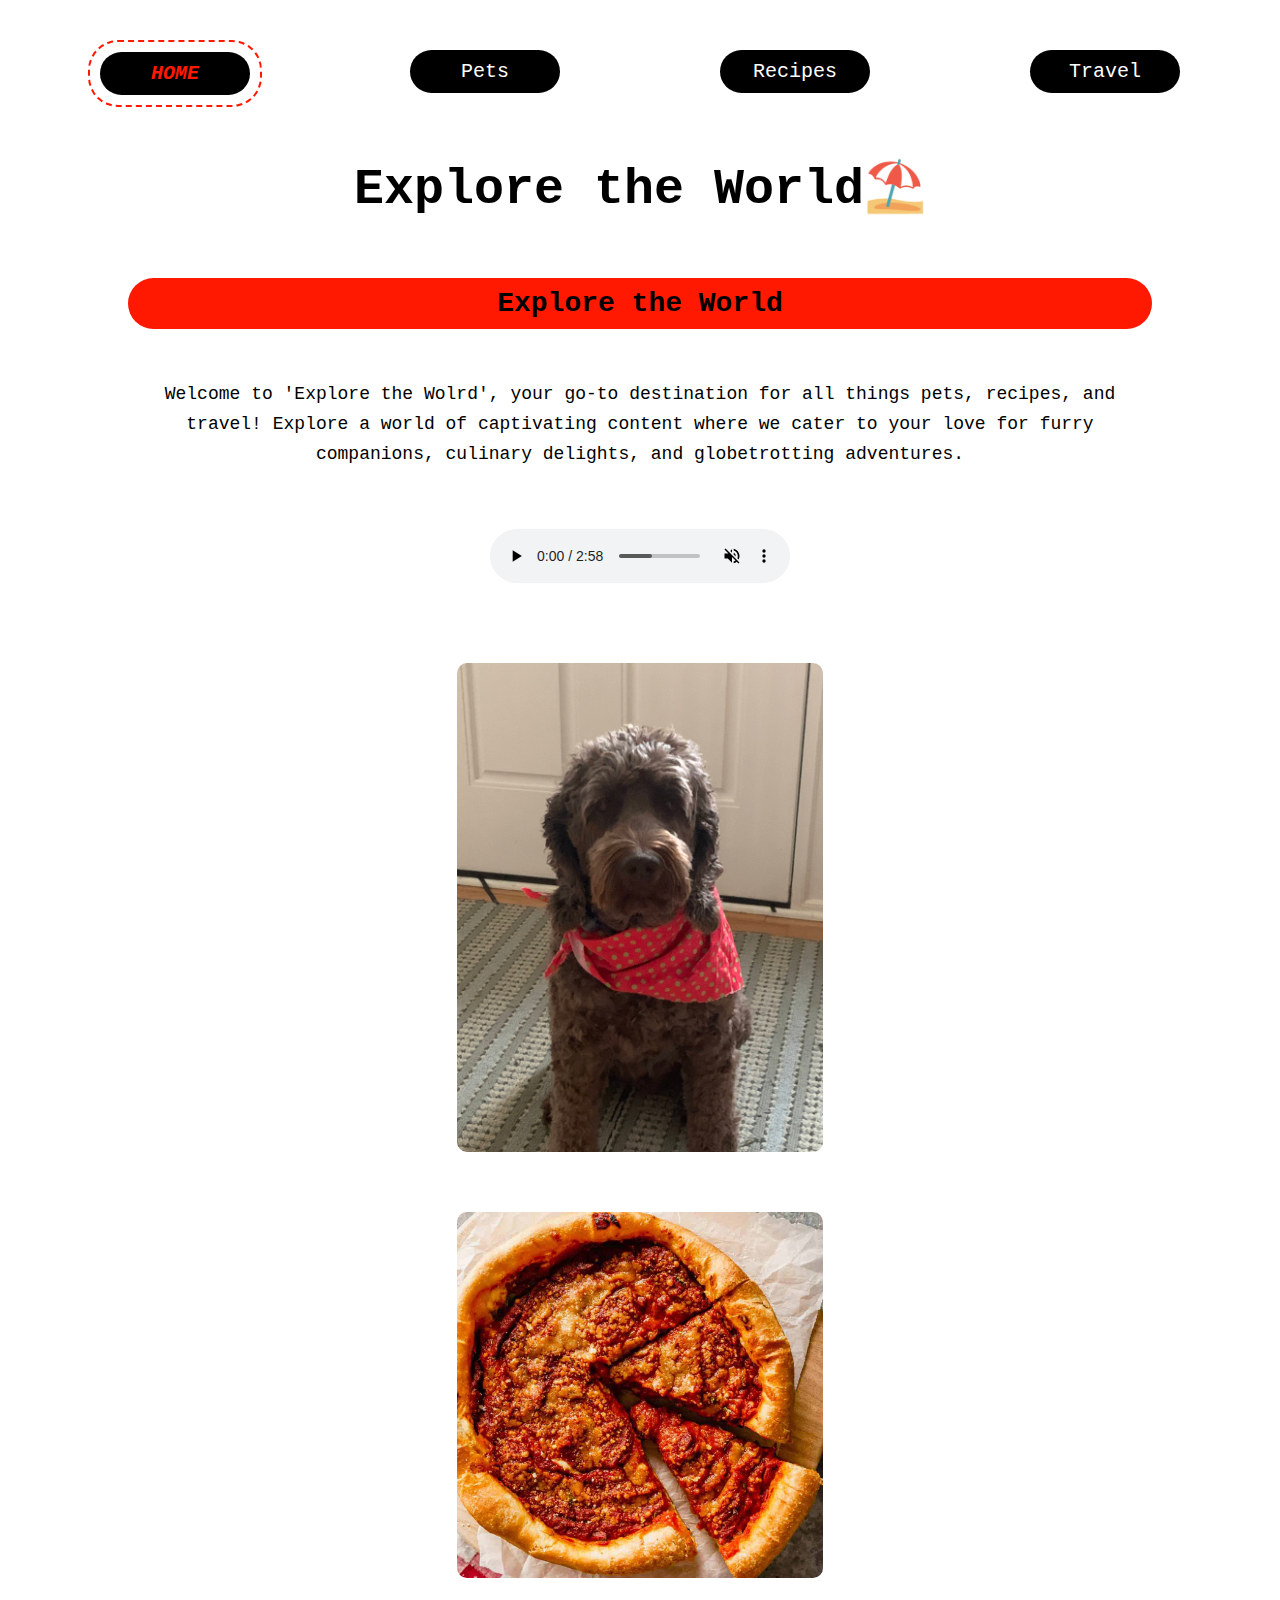
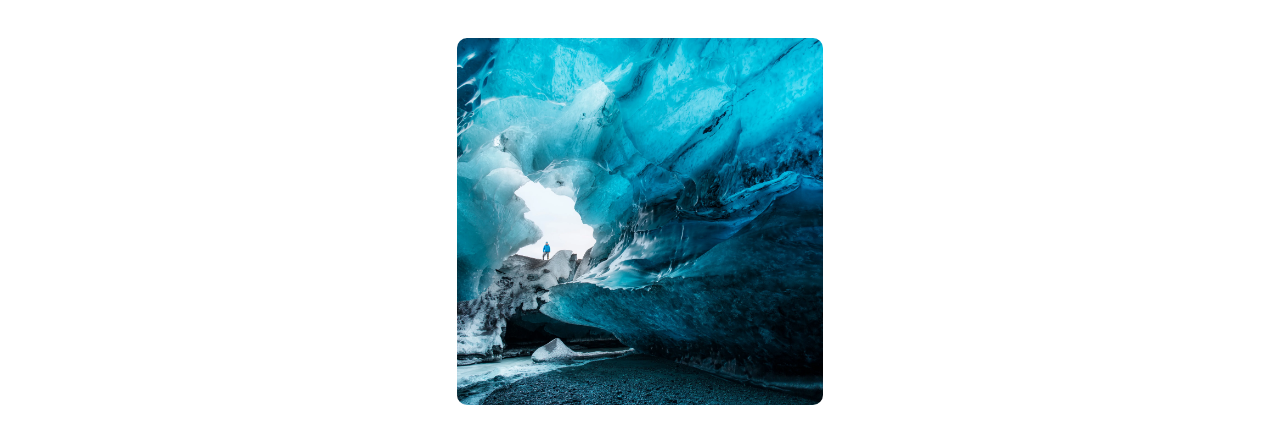
<file: index.html>
<!DOCTYPE html>
<html lang="en">
<head>
    <meta charset="UTF-8">
    <meta name="viewport" content="width=device-width, initial-scale=1.0">
    <link rel="stylesheet" href="css/reset.css">
    <link rel="stylesheet" href="css/style.css">
    <link rel="icon" href="audios/music.mp3" type="image/x-icon">
    <title>Pets</title>



</head>
<body>
    <nav title = "hello">
        <!--<ul>
            <li><a href = "index.html" class = "skip-link">Skip to Main Content</a></li>
        </ul>-->
        <ul>
            <li><a href = "#main" class = "skip-link">Skip to Main Content</a></li>
        </ul>
    </nav>
    <header>
        <nav>
            <ul id = "navbar" >
                <li class = "active"><a href = "./" class = "link-1">Home</a></li>
                <li><a href = "pets.html" class = "link-1">Pets</a></li>
                <li><a href = "recipes.html" class= "link-1">Recipes</a></li>
                <li><a href = "travel.html" class= "link-1">Travel</a></li>
            </ul>
        </nav>
    </header>

    <main id="main">
        <div>
            <h1>Explore the World⛱️</h1>
            <h2>Explore the World</h2>
            <h3>
            Welcome to 'Explore the Wolrd', your go-to destination for all things pets, recipes, and travel! Explore a world of captivating content where we cater to your love for furry companions, culinary delights, and globetrotting adventures.
            </h3>
        </div>

        <audio controls autoplay muted>
            <source src="audios/music.ogg" type="audio/ogg">
            <source src="audios/music.mp3" type="audio/mpeg">
          Your browser does not support the audio element.
        </audio>


        <div class="image123">
            <img src="images/bacon_bandana.JPG" alt="pets" class="image" style="width:100%">
            <div class="middle">
                <a href="pets.html" class="text-link">
                  <div class="text">Hello Pets</div>
                </a>
            </div>
        </div>

        <div class="image123">
            <img src="images/deepdish.jpeg" alt="food" class="image" style="width:100%">
            <div class="middle">
                <a href="recipes.html" class="text-link">
                  <div class="text">Hello Recipes</div>
                </a>
            </div>
        </div>

        <div class="image123">
            <img src="images/iceland.webp" alt="travel place" class="image" style="width:100%">
            <div class="middle">
                <a href="travel.html" class="text-link">
                  <div class="text">Hello Travel</div>
                </a>
            </div>
        </div>





            <!-- Jackie Wolf -->

        <div></div>
        <div></div>
        <div></div>
        <div></div>
    </main>


</body>
</html>
</file>
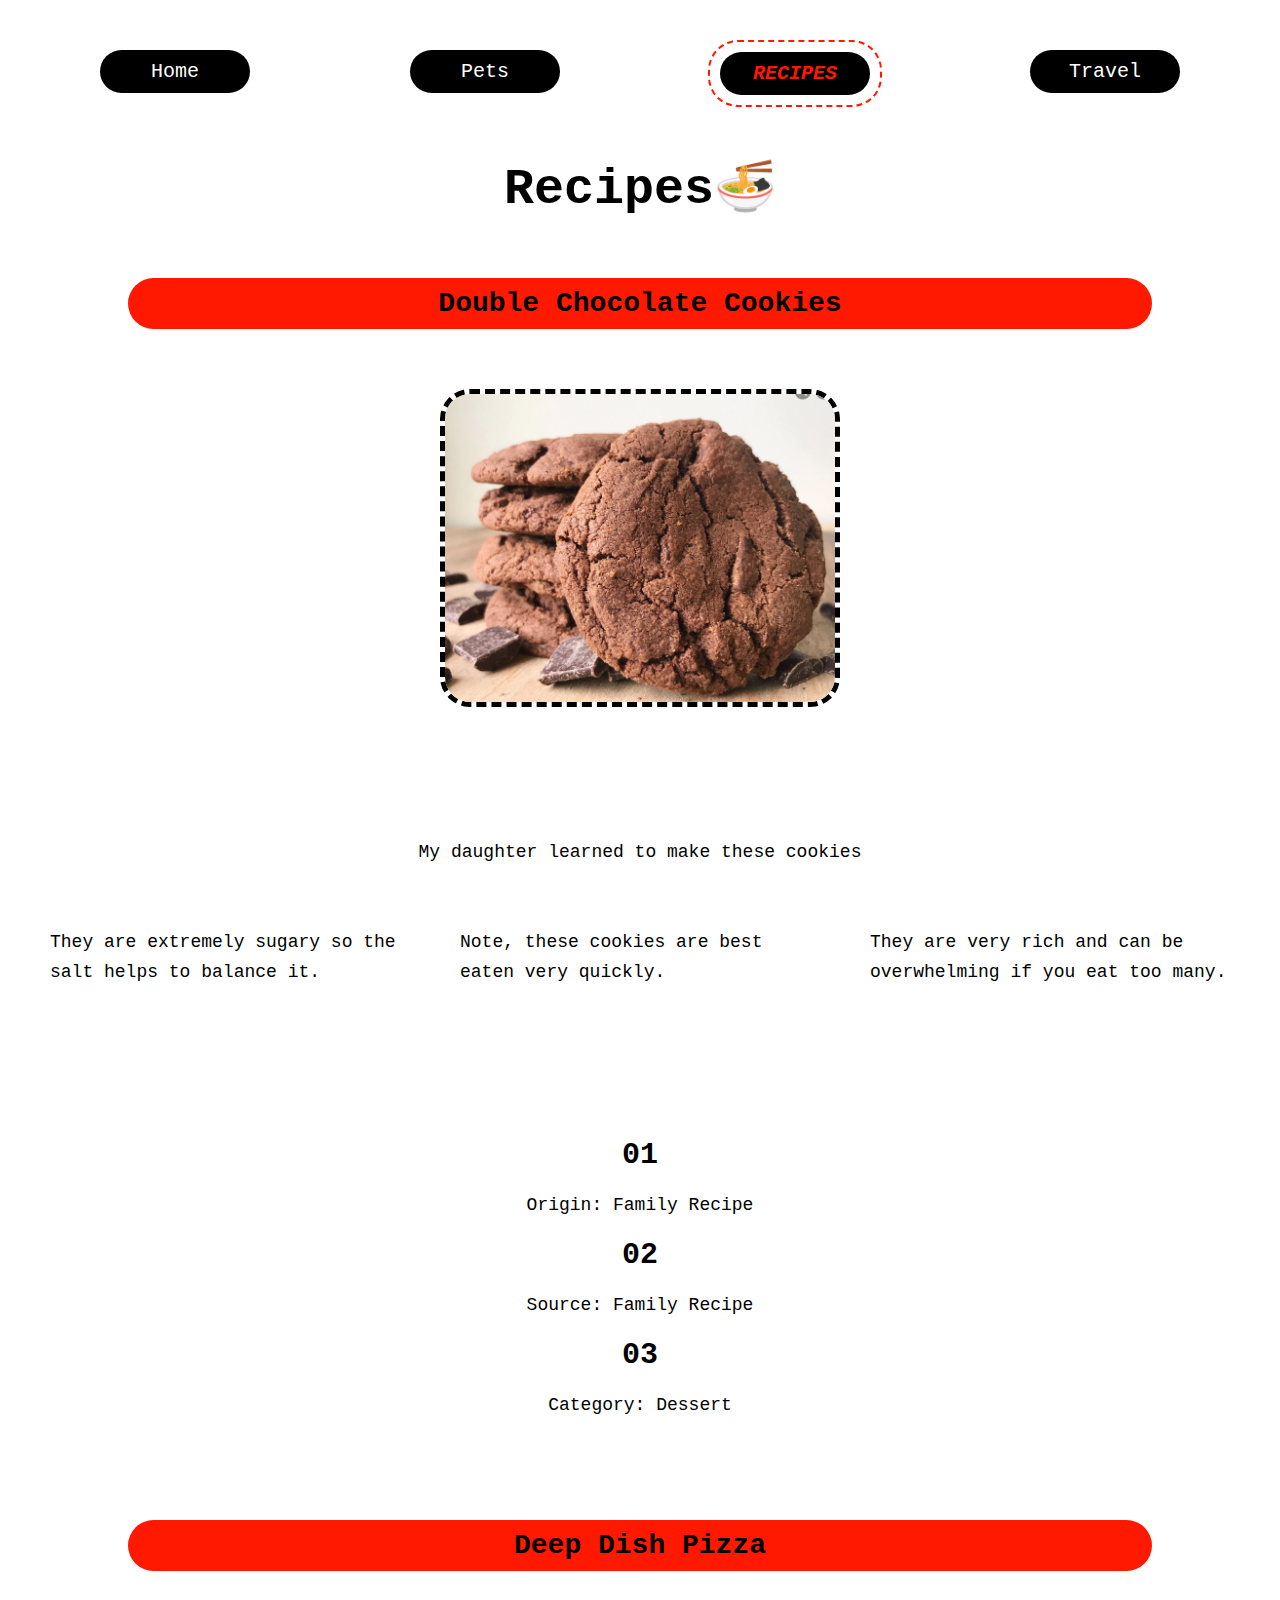
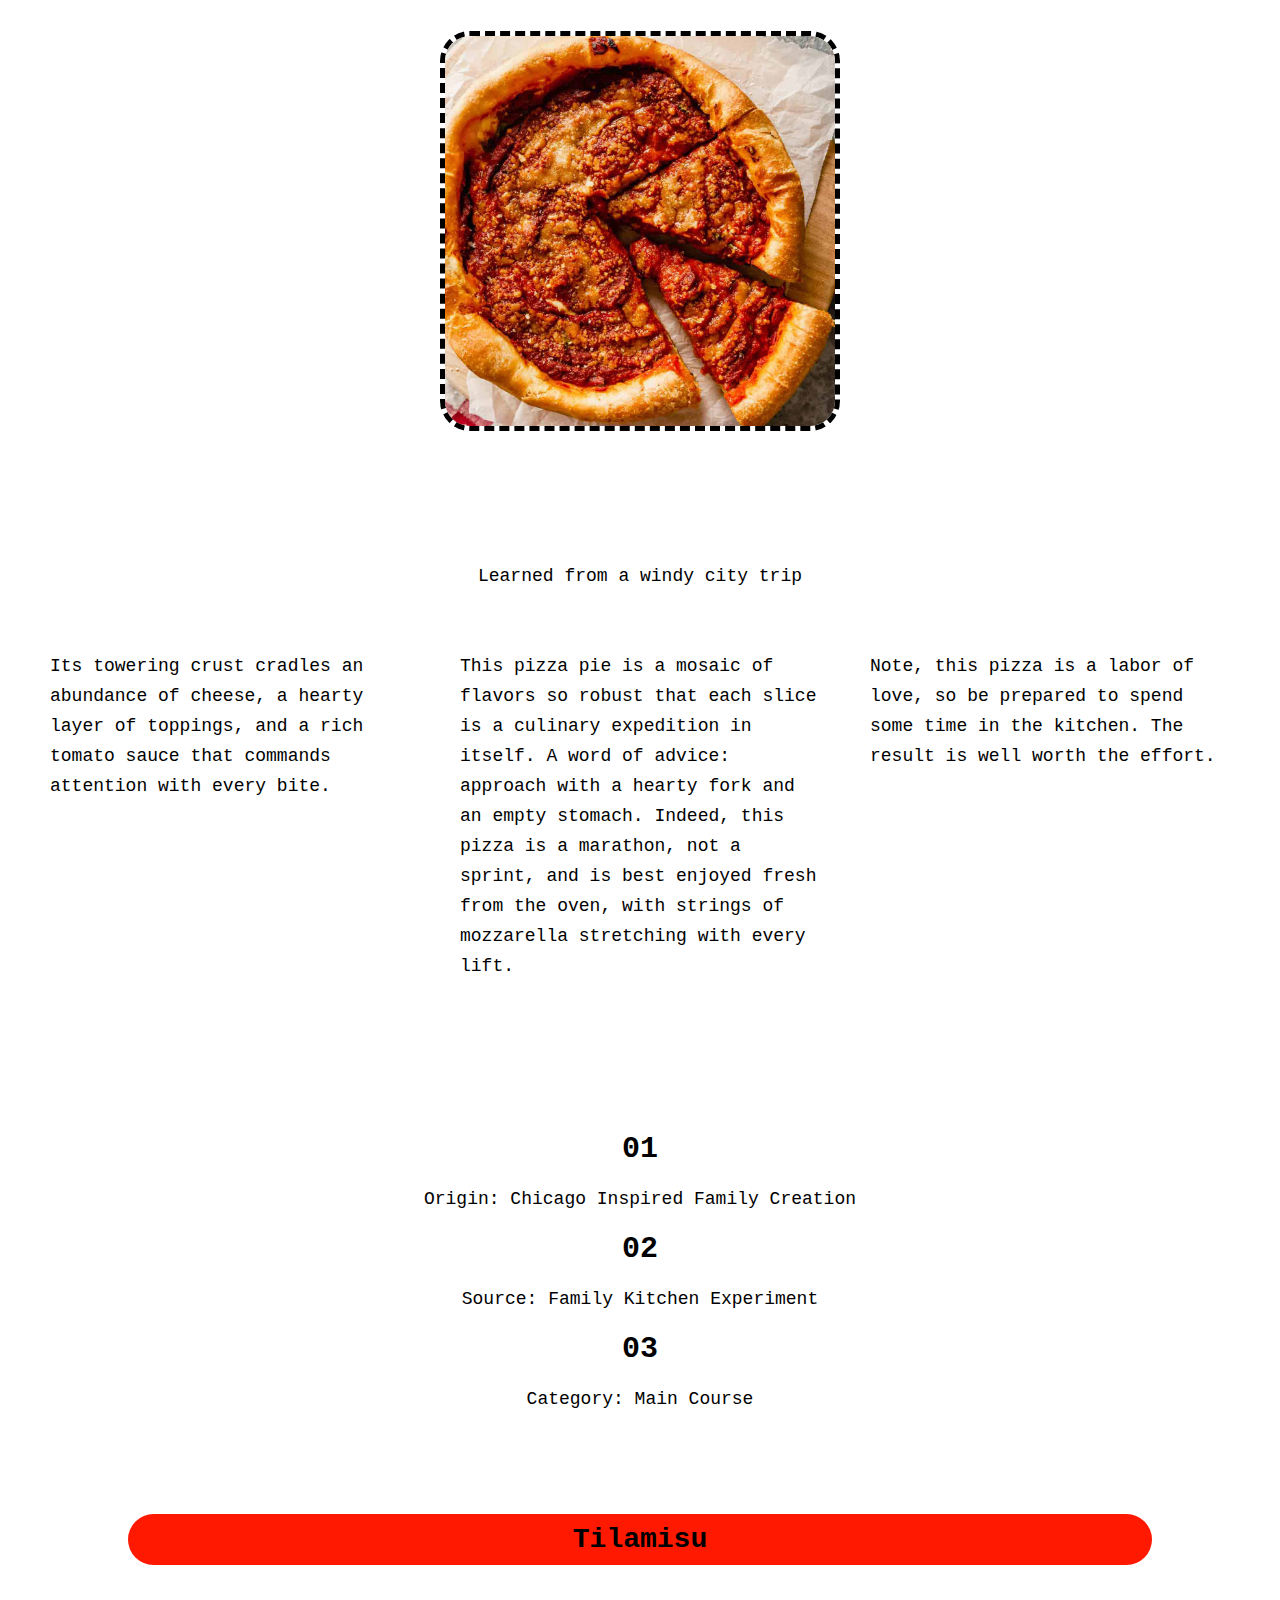
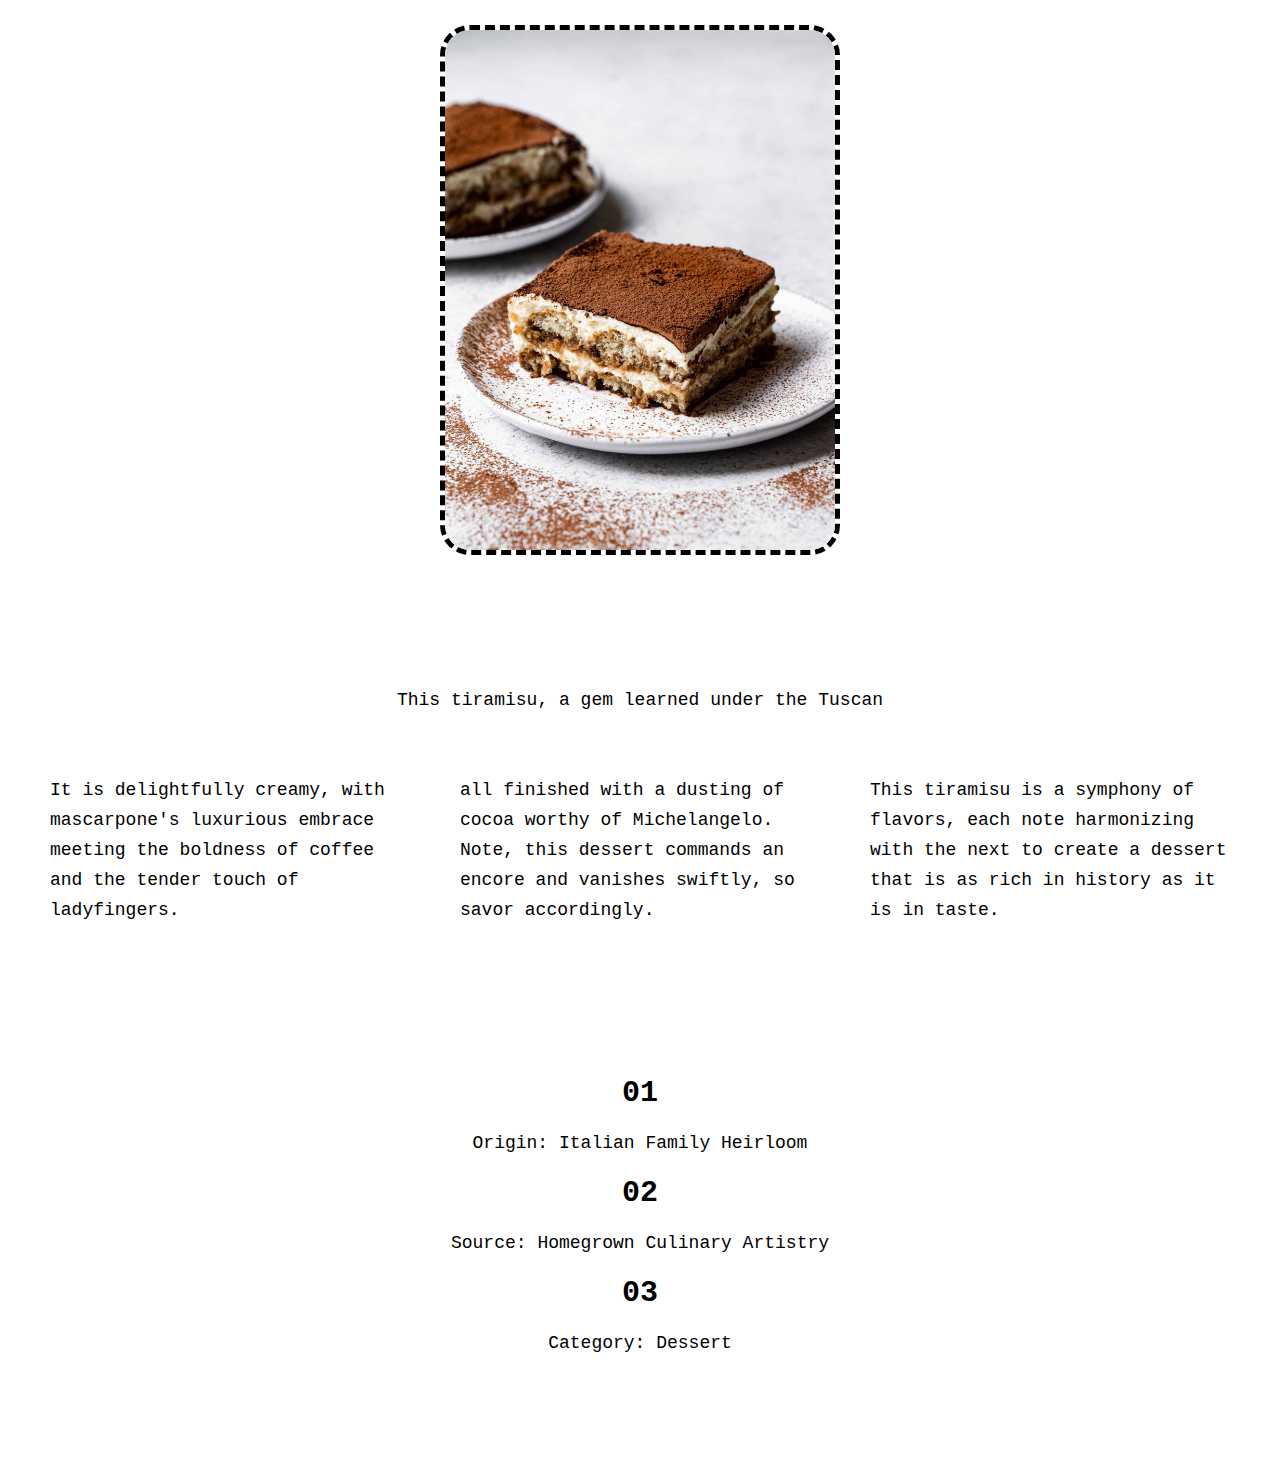
<file: recipes.html>
<!DOCTYPE html>
<html lang="en">
<head>
    <meta charset="UTF-8">
    <meta name="viewport" content="width=device-width, initial-scale=1.0">
    <link rel="stylesheet" href="css/reset.css">
    <link rel="stylesheet" href="css/style.css">
    <title>Recipes</title>
</head>
<body>
    <nav title = "hello">
        <ul>
            <li><a href = "#main" class = "skip-link">Skip to Main Content</a></li>
        </ul>
    </nav>
    <header>
        <nav>
            <ul id = "navbar">
                <li><a href = "./" class = "link-1">Home</a></li>
                <li><a href = "pets.html" class = "link-1">Pets</a></li>
                <li class = "active"><a href = "recipes.html" class = "link-1">Recipes</a></li>
                <li><a href = "travel.html" class = "link-1">Travel</a></li>

            </ul>
        </nav>
    </header>


    <main id="main">
        <h1>Recipes🍜</h1>
        <div>
            <div>
                <h2>Double Chocolate Cookies</h2>
            </div>
            <div class="content-images">
                <img src="images/double_chocolate_cookies.png" width = "400" alt="Brown labradoodle wearing colorful lei">
            </div>

            <div class = "grid-container">
                <p class = "item1">My daughter learned to make these cookies</h1><br>
                <p class = "item2">They are extremely sugary so the salt helps to balance it. </p>
                <p class = "item3">Note, these cookies are best eaten very quickly.</p><br>
                <p class = "item4">They are very rich and can be overwhelming if you eat too many.</p>

            </div>

            <div>
                <dl>
                    <dt>01</dt>
                    <dd>Origin: Family Recipe</dd>
                    <dt>02</dt>
                    <dd>Source: Family Recipe</dd>
                    <dt>03</dt>
                    <dd>Category: Dessert</dd>
                </dl>
            </div>

            <div>
            </div>

            <h2>Deep Dish Pizza</h2>
            </div>
            <div class="content-images">
                <img src="images/deepdish.jpeg" width = "400" alt="Deepdish">
            </div>

            <div class = "grid-container">
                <p class = "item1">Learned from a windy city trip </h1>
                <p class = "item2">Its towering crust cradles an abundance of cheese, a hearty layer of toppings, and a rich tomato sauce that commands attention with every bite.</p><br>
                <p class = "item3">This pizza pie is a mosaic of flavors so robust that each slice is a culinary expedition in itself. A word of advice: approach with a hearty fork and an empty stomach. Indeed, this pizza is a marathon, not a sprint, and is best enjoyed fresh from the oven, with strings of mozzarella stretching with every lift.</p><br>
                <p class = "item4">Note, this pizza is a labor of love, so be prepared to spend some time in the kitchen. The result is well worth the effort.</p>
            </div>

            <div>
                <dl>
                    <dt>01</dt>
                    <dd>Origin: Chicago Inspired Family Creation</dd>
                    <dt>02</dt>
                    <dd>Source: Family Kitchen Experiment</dd>
                    <dt>03</dt>
                    <dd>Category: Main Course</dd>
                </dl>
            </div>


            <h2>Tilamisu</h2>
        <div class="content-images">
            <img src="images/Tiramisu.jpeg" width = "400" alt="Tilamisu">
        </div>

        <div class = "grid-container">
            <p class = "item1">This tiramisu, a gem learned under the Tuscan</h1><br>
            <p class = "item2">It is delightfully creamy, with mascarpone's luxurious embrace meeting the boldness of coffee and the tender touch of ladyfingers. </p>
            <p class = "item3">all finished with a dusting of cocoa worthy of Michelangelo. Note, this dessert commands an encore and vanishes swiftly, so savor accordingly.</p><br>
            <p class = "item4">This tiramisu is a symphony of flavors, each note harmonizing with the next to create a dessert that is as rich in history as it is in taste.</p>
        </div>

        <div>
            <dl>
                <dt>01</dt>
                <dd>Origin: Italian Family Heirloom</dd>
                <dt>02</dt>
                <dd>Source:  Homegrown Culinary Artistry</dd>
                <dt>03</dt>
                <dd>Category: Dessert</dd>
            </dl>
        </div>







            <!-- Jackie Wolf -->

        <div></div>
        <div></div>
        <div></div>
        <div></div>
    </main>

</body>
</html>
</file>
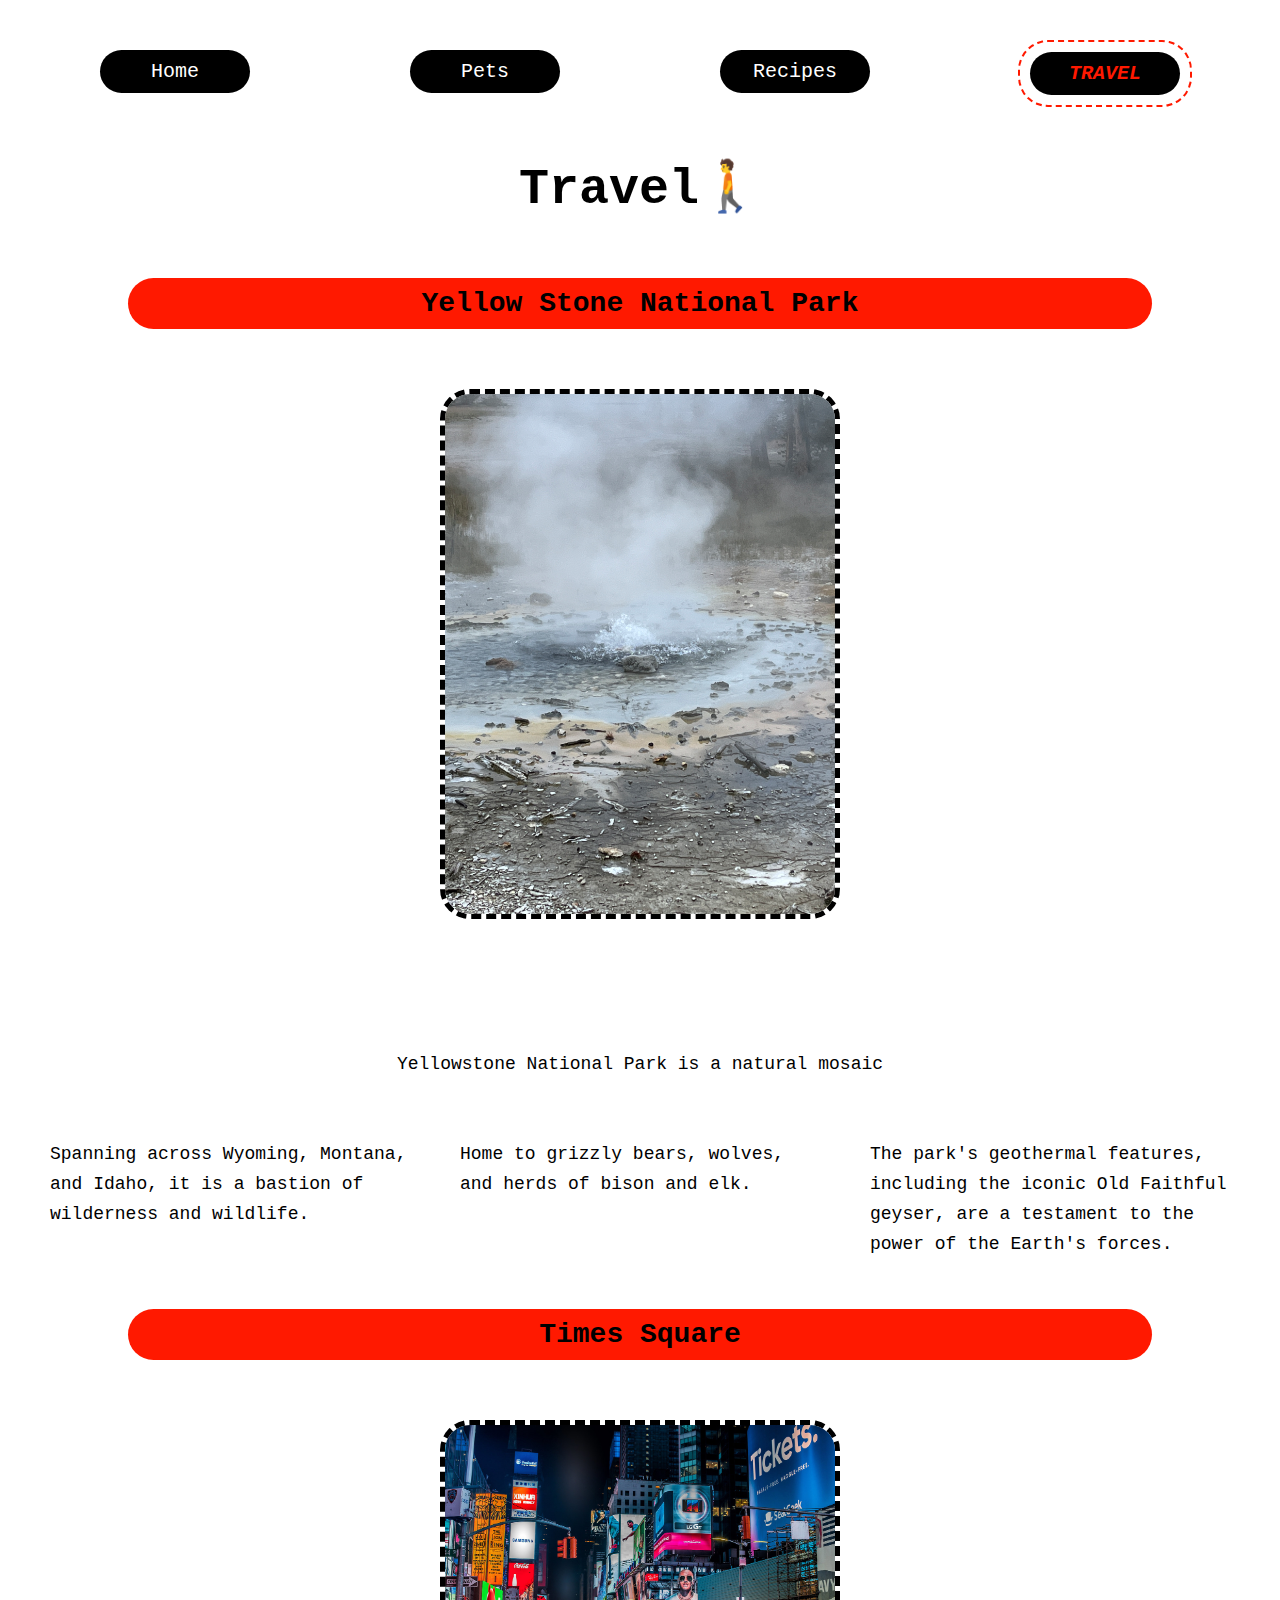
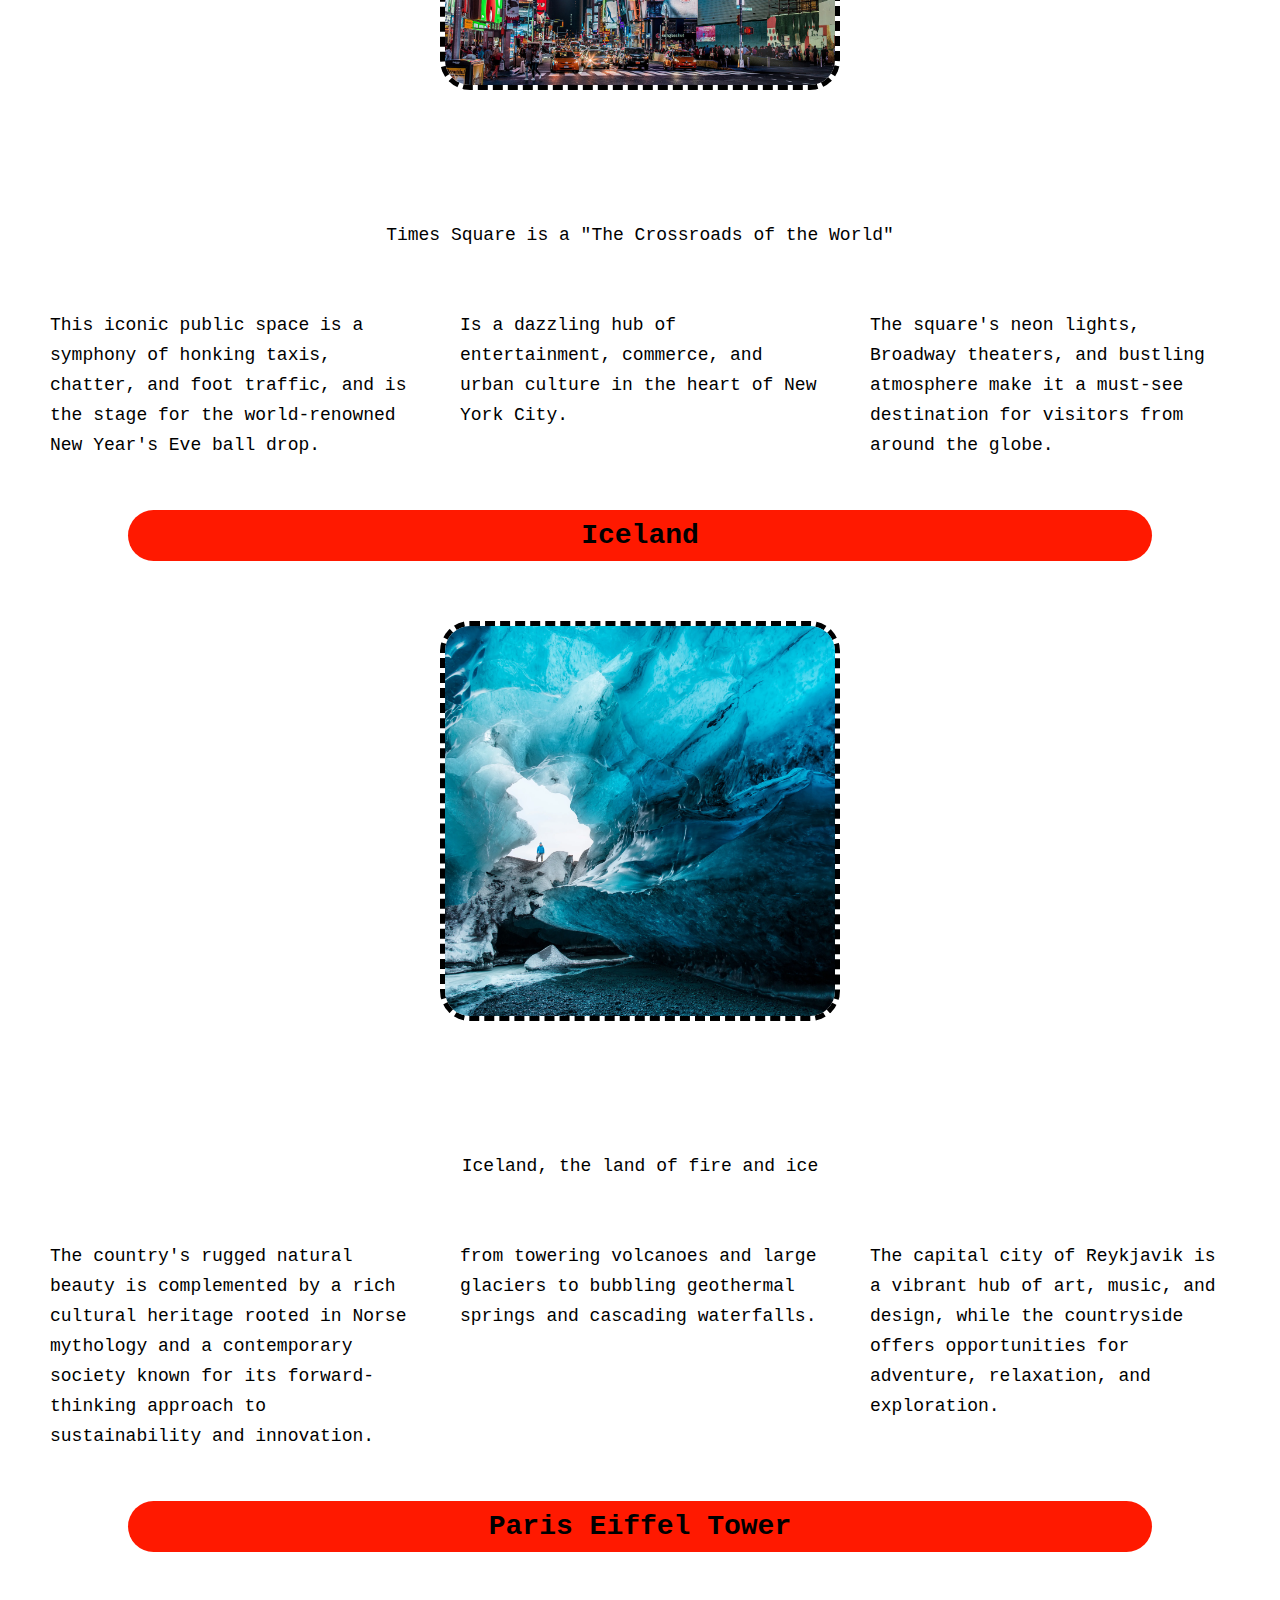
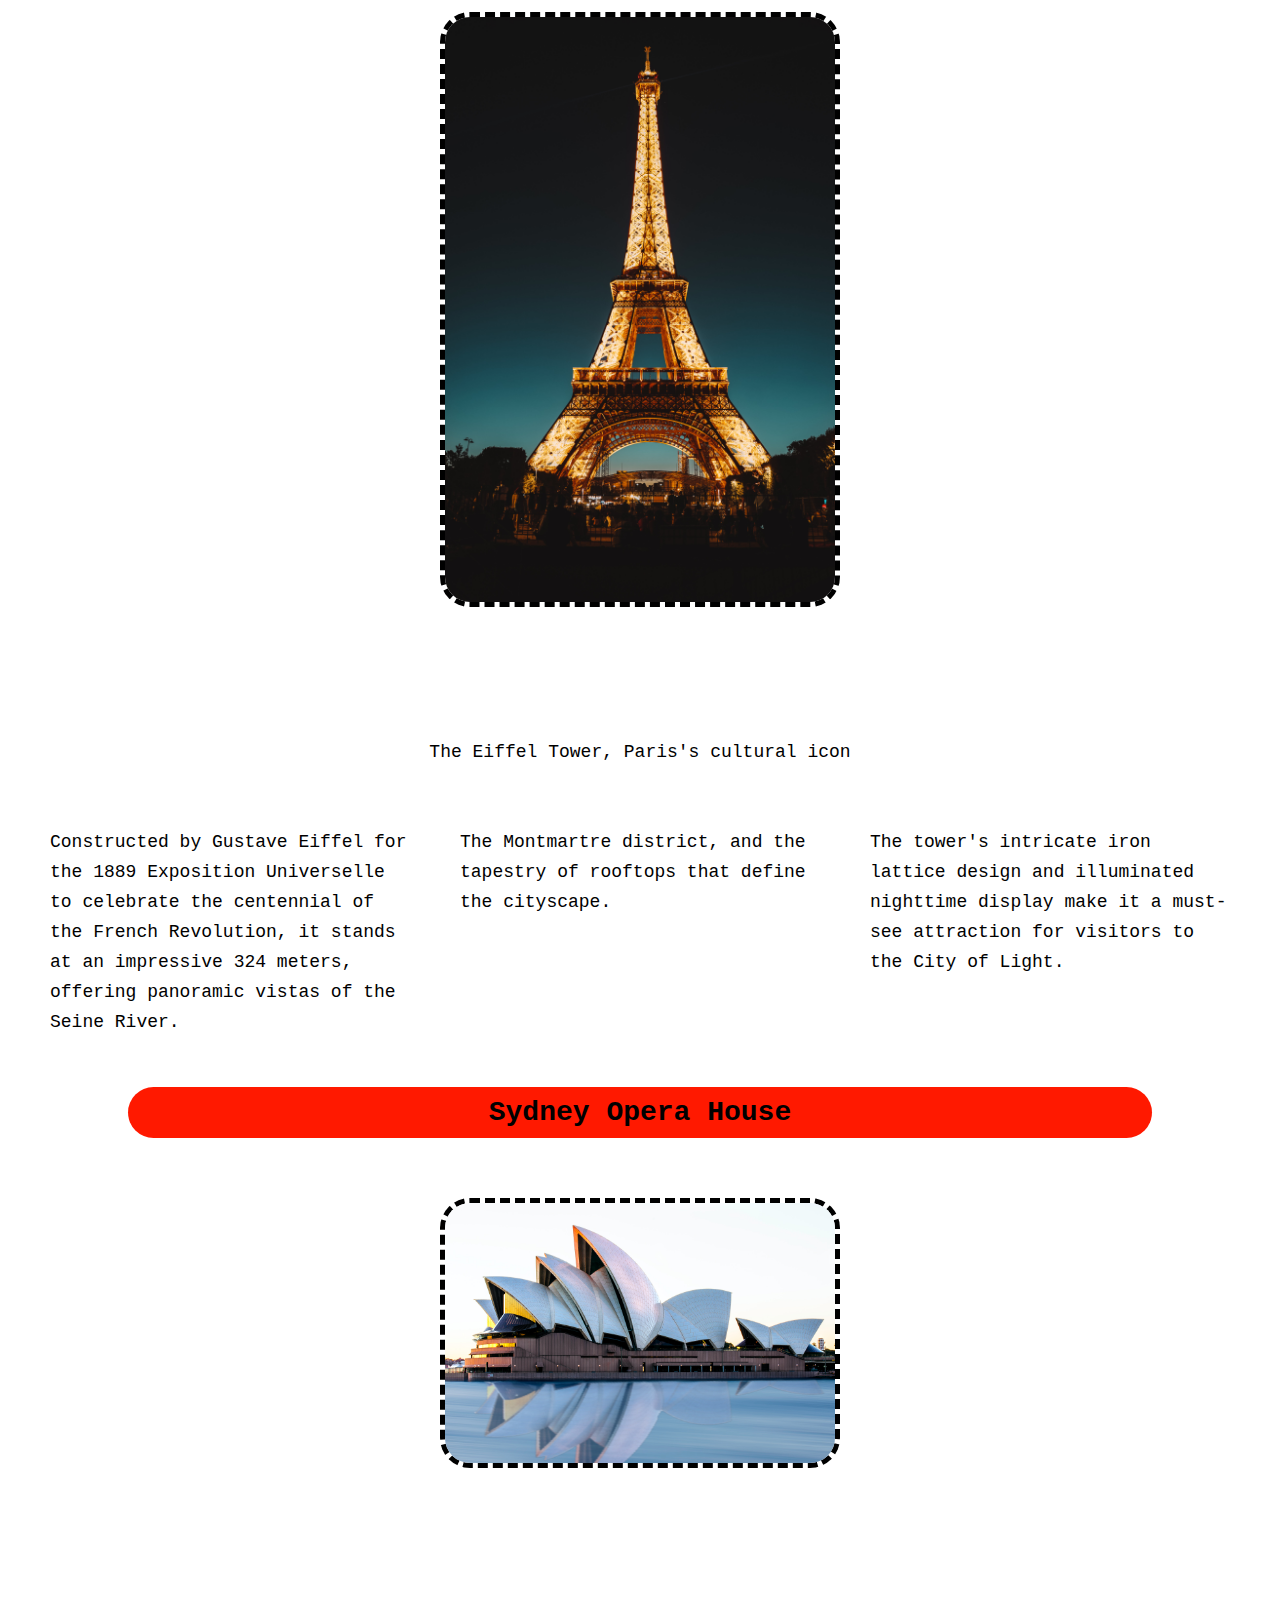
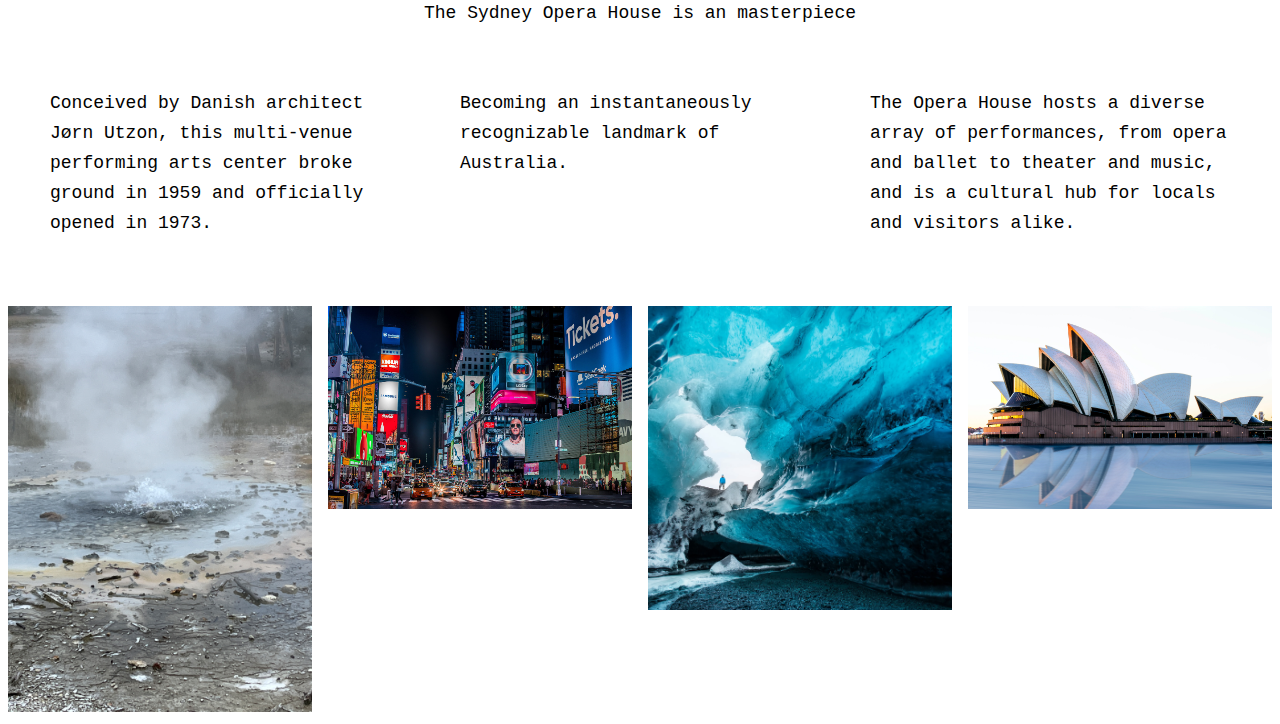
<file: travel.html>
<!DOCTYPE html>
<html lang="en">
<head>
    <meta charset="UTF-8">
    <meta name="viewport" content="width=device-width, initial-scale=1.0">
    <link rel="stylesheet" href="css/reset.css">
    <link rel="stylesheet" href="css/style.css">
    <title>Travel</title>
</head>
<body>
    <nav title = "hello">
        <ul>
            <li><a href = "#main" class = "skip-link">Skip to Main Content</a></li>
        </ul>
    </nav>
    <header>
        <nav>
            <ul id = "navbar">
                <li><a href = "./" class = "link-1">Home</a></li>
                <li><a href = "pets.html" class = "link-1">Pets</a></li>
                <li><a href = "recipes.html" class = "link-1">Recipes</a></li>
                <li class = "active"><a href = "travel.html" class = "link-1">Travel</a></li>

            </ul>
        </nav>
    </header>


    <main id="main">
        <h1>Travel🚶</h1>
            <div>
                <h2>Yellow Stone National Park</h2>
            </div>
            <div class="content-images">
                <img src="images/yellowstone_cauldron.jpg" width = "400" alt="Yellow Stone National Park">
            </div>

            <div class = "grid-container">
                <p class = "item1">Yellowstone National Park is a natural mosaic</h1><br>
                <p class = "item2">Spanning across Wyoming, Montana, and Idaho, it is a bastion of wilderness and wildlife. </p>
                <p class = "item3">Home to grizzly bears, wolves, and herds of bison and elk. </p>
                <p class = "item4">The park's geothermal features, including the iconic Old Faithful geyser, are a testament to the power of the Earth's forces. </p>
            </div>

            <div>
            <h2>Times Square</h2></div>

            <div class="content-images">
                <img src="images/timessquare.jpeg" width = "400" alt="Times square">
            </div>

            <div class = "grid-container">

                <p class = "item1">Times Square is a "The Crossroads of the World"</h1><br>
                <p class = "item2">This iconic public space is a symphony of honking taxis, chatter, and foot traffic, and is the stage for the world-renowned New Year's Eve ball drop.</p>
                <p class = "item3">Is a dazzling hub of entertainment, commerce, and urban culture in the heart of New York City.</p>
                <p class = "item4">The square's neon lights, Broadway theaters, and bustling atmosphere make it a must-see destination for visitors from around the globe.</p>
            </div>

            <div><h2>Iceland</h2></div>

        <div class="content-images">
            <img src="images/iceland.webp" width = "400" alt="Ice Land">
        </div>

        <div class = "grid-container">

            <p class = "item1">Iceland, the land of fire and ice </h1><br>
            <p class = "item2">The country's rugged natural beauty is complemented by a rich cultural heritage rooted in Norse mythology and a contemporary society known for its forward-thinking approach to sustainability and innovation.</p>
            <p class = "item3">from towering volcanoes and large glaciers to bubbling geothermal springs and cascading waterfalls. </p>
            <p class = "item4">The capital city of Reykjavik is a vibrant hub of art, music, and design, while the countryside offers opportunities for adventure, relaxation, and exploration. </p>
        </div>



        <div><h2>Paris Eiffel Tower</h2>
        </div>
        <div class="content-images">
            <img src="images/eiffeltower.jpeg" width = "400" alt="Paris Eiffel Tower">
        </div>

        <div class = "grid-container">
            <p class = "item1"> The Eiffel Tower, Paris's cultural icon</h1>
            <p class = "item2"> Constructed by Gustave Eiffel for the 1889 Exposition Universelle to celebrate the centennial of the French Revolution, it stands at an impressive 324 meters, offering panoramic vistas of the Seine River.</p>
            <p class = "item3"> The Montmartre district, and the tapestry of rooftops that define the cityscape.</p>
            <p class = "item4"> The tower's intricate iron lattice design and illuminated nighttime display make it a must-see attraction for visitors to the City of Light. </p>
        </div>




        <div><h2>Sydney Opera House</h2></div>

        <div class="content-images">
            <img src="images/syd.jpeg" width = "400" alt="Sydney Opera House">
        </div>

        <div class = "grid-container">
            <p class = "item1"> The Sydney Opera House is an masterpiece</h1>
            <p class = "item2"> Conceived by Danish architect Jørn Utzon, this multi-venue performing arts center broke ground in 1959 and officially opened in 1973.</p><br>
            <p class = "item3"> Becoming an instantaneously recognizable landmark of Australia. </p>
            <p class = "item4"> The Opera House hosts a diverse array of performances, from opera and ballet to theater and music, and is a cultural hub for locals and visitors alike. </p>
        </div>




        <!-- Images used to open the lightbox -->
        <div class="columnlist">
            <div class="column">
                <img src="images/yellowstone_cauldron.jpg" onselect="openModal();currentSlide(1)" class="hover-shadow" alt="yellowstone">
            </div>
            <div class="column">
                <img src="images/timessquare.jpeg" onselect="openModal();currentSlide(2)" class="hover-shadow" alt="timessquare">
            </div>
            <div class="column">
                <img src="images/iceland.webp" onselect="openModal();currentSlide(3)" class="hover-shadow" alt="iceland">
            </div>
            <div class="column">
                <img src="images/syd.jpeg" onselect="openModal();currentSlide(4)" class="hover-shadow" alt="syd">
            </div>
        </div>
  
        <!-- The Modal/Lightbox -->
        <div id="myModal" class="modal">
            <span class="close cursor" onselect="closeModal()">&times;</span>
            <div class="modal-content">
                <div class="mySlides">
                    <div class="numbertext">1 / 4</div>
                    <img src="images/yellowstone_cauldron.jpg" style="width:100%" alt="yellowstone">
                </div>
                <div class="mySlides">
                    <div class="numbertext">2 / 4</div>
                    <img src="images/timessquare.jpeg" style="width:100%" alt="timessquare">
                </div>
                <div class="mySlides">
                    <div class="numbertext">3 / 4</div>
                    <img src="images/iceland.webp" style="width:100%" alt="iceland">
                </div>
                <div class="mySlides">
                    <div class="numbertext">4 / 4</div>
                    <img src="images/syd.jpeg" style="width:100%" alt="syd">
                </div>
                <!-- Next/previous controls -->
                <a class="prev" onselect="plusSlides(-1)">&#10094;</a>
                <a class="next" onselect="plusSlides(1)">&#10095;</a>
                <!-- Caption text -->
                <div class="caption-container">
                    <p id="caption"></p>
                </div>
                <!-- Thumbnail image controls -->
                <div class="column">
                    <img class="demo" src="images/yellowstone_cauldron.jpg" onselect="currentSlide(1)" alt="Nature">
                </div>
                <div class="column">
                    <img class="demo" src="images/timessquare.jpeg" onselect="currentSlide(2)" alt="Snow">
                </div>
                <div class="column">
                    <img class="demo" src="images/iceland.webp" onselect="currentSlide(3)" alt="Mountains">
                </div>
                <div class="column">
                    <img class="demo" src="images/syd.jpeg" onselect="currentSlide(4)" alt="Lights">
                </div>
            </div>
        </div>

            <!-- Jackie Wolf -->

        <div></div>
        <div></div>
        <div></div>
        <div></div>
    </main>

    <script>
        // Open the Modal
        function openModal() {
          document.getElementById("myModal").style.display = "block";
        }
        
        // Close the Modal
        function closeModal() {
          document.getElementById("myModal").style.display = "none";
        }
        
        var slideIndex = 1;
        showSlides(slideIndex);
        
        // Next/previous controls
        function plusSlides(n) {
          showSlides(slideIndex += n);
        }
        
        // Thumbnail image controls
        function currentSlide(n) {
          showSlides(slideIndex = n);
        }
        
        function showSlides(n) {
          var i;
          var slides = document.getElementsByClassName("mySlides");
          var dots = document.getElementsByClassName("demo");
          var captionText = document.getElementById("caption");
          if (n > slides.length) {slideIndex = 1}
          if (n < 1) {slideIndex = slides.length}
          for (i = 0; i < slides.length; i++) {
            slides[i].style.display = "none";
          }
          for (i = 0; i < dots.length; i++) {
            dots[i].className = dots[i].className.replace(" active", "");
          }
          slides[slideIndex-1].style.display = "block";
          dots[slideIndex-1].className += " active";
          captionText.innerHTML = dots[slideIndex-1].alt;
        }


        </script>

</body>
</html>
</file>
<file: css/style.css>
body{
    background-color:black;
}

.skip-link{
    display:flex;
    justify-content: center;
    align-items: center;
    color: white;
    background-color: rgba(169,169,169,0.519);
    border-radius: 30px;
    width: 50px;
    padding: 10px;
    margin: 20px;
    position: absolute;
    left: -10000px;
    top: auto;
    font-family: monospace;
    height: 3px;
    overflow: hidden;
    font-size: 14px;
}

.skip-link:focus {
    position: static;
    width: auto;
    height: auto;
}

#navbar{
    display: grid;
    font-size: 14px;
    grid-template-columns: 1fr 1fr 1fr 1fr;
    margin: 40px 20px 20px 20px;
    color: white;
    font-family: monospace;
    text-align:center;

}

.active{
    border-radius: 30px;
    width:fit-content;
    text-align:center;
    margin:auto;
    text-transform:uppercase;
    font-style: italic;
    color: springgreen;

}

.link-1:hover, .link-1:active{
    color: springgreen;

}

.link-1{
    background-color: rgba(169, 169, 169, 0.519);
    border-radius: 30px;
    width: 78px;
    display: inline-block;
    padding: 10px;
    margin: 10px;
}


.grid-container{
    display:grid;
    grid-template-columns: 1fr 1fr;
    padding: 10px;
    margin: 15px;
}

.item1{
    grid-column: 1;
    grid-row: 1;
    text-align: center;
    padding: 5px;
    border-radius: 30px;
}

.item2{
    grid-column: 2;
    grid-row: 1;
    text-align: center;
    padding: 5px;
    border-radius: 30px;
}
.item3{
    display:none;
}
.item4{
    display:none;
}




h1{
    background-color:rgba(255, 255, 255, 0);
    padding: 10px;
    margin: 40px 0px 50px 0px;
    border-radius: 30px;
    text-align: center;
    font-size: 25px;
    font-family:monospace;
    color: springgreen;
}

.grid-container h1{
  text-align: center;
  font-size: 12px;
  font-family:monospace;
  color:white;
  padding:5px;
  margin: 5px;
}

h2{
    padding: 10px;
    margin: 0 auto;
    width: 80%;
    text-align: center;
    border-radius: 60px;
    font-size: 15px;
    background-color: springgreen;
    font-family:monospace;
    color:black;
}
.content-images{
    margin: auto;
    width: 100%;
    padding: 60px;
    display:flex;
    justify-content: center;
}

.three-images{
    margin: auto;
    padding: 50px;
    display:flex;
    justify-content: center;
    flex-wrap: wrap;
}


h3{
    text-align: center;
    font-size: 15px;
    width:80%;
    font-family:monospace;
    color:white;
    padding:50px 10px 10px 10px;
    margin: 0 auto;
}


h4{
    text-align: center;
    font-size: 20px;
    width:80%;
    font-family:monospace;
    color:white;
    padding:60px;
    margin: 0 auto;
}
dl{
    text-align: center;
    font-size: 12px;
    width:auto;
    font-family:monospace;
    color:white;
    padding:30px;
    margin: 60px;
}


p{
    text-align: center;
    font-size: 12px;
    font-family:monospace;
    color:white;
    padding:5px;
    margin: 5px;
}
.styled-box {
    border: 5px solid blue;
    padding: 10px;
    margin: 20px;
    border-top-right-radius: 30px;
}

audio{
    display: block;
    justify-content: center;
    align-items: center;
    margin-top: 50px;
    margin-bottom: 50px;
    margin-left: auto;
    margin-right: auto;

    }

    .image123 {
        text-align: center;
        position: relative;
        width: 80%;
        padding: 30px;
        margin-left: auto;
        margin-right: auto;
      }

      .image {
        opacity: 1;
        display: block;
        border-radius: 10px;
        width: 100%;
        height: auto;
        transition: .5s ease;
        backface-visibility: hidden;
      }

      .middle {
        transition: .5s ease;
        opacity: 0;
        position: absolute;
        top: 50%;
        left: 50%;
        transform: translate(-50%, -50%);
        -ms-transform: translate(-50%, -50%);
        text-align: center;
      }
      
      .image123:hover .image {
        opacity: 0.3;
      }
      
      .image123:hover .middle {
        opacity: 1;
      }
      
      .text {
        background-color: black;
        border-radius: 5px;
        color: white;
        font-size: 16px;
        padding: 16px 32px;
        font-family: monospace;
      }

      .text-link {
        text-decoration: none; 
        color: inherit; 
      }

      .columnlist{
        display: none;
      }





@media only screen and (min-width: 768px) {

    body{
        background-color:white;
    }

    .skip-link{
        display:flex;
        justify-content: center;
        align-items: center;
        color: white;
        background-color: black;
        border-radius: 30px;
        width: 50px;
        padding: 10px;
        margin: 20px;
        position: absolute;
        left: -10000px;
        top: auto;
        font-family: monospace;
        height: 3px;
        overflow: hidden;
        font-size: 14px;
    }

    .skip-link:focus {
        position: static;
        width: auto;
        height: auto;
    }

    .skip-link:hover, .skip-link:active{
        color: rgb(255, 25, 0)
    }

    #navbar{
        display: grid;
        font-size: 20px;
        grid-template-columns: 1fr 1fr 1fr 1fr;
        margin: 40px 20px 20px 20px;
        color: white;
        font-family: monospace;
        text-align:center;

    }

    .active{
        border: 2px dashed rgb(255, 25, 0);
        border-radius: 30px;
        width:fit-content;
        text-align:center;
        margin:auto;
        text-transform:uppercase;
        font-style: italic;
        font-weight: bold;
        color: rgb(255, 25, 0);

    }

    .link-1:hover, .link-1:active{
        color: rgb(255, 25, 0);

    }

    .link-1{
        background-color: black;
        border-radius: 30px;
        width: 150px;
        display: inline-block;
        padding: 10px;
        margin: 10px;
    }


    .grid-container{
        display:grid;
        grid-template-columns: 1fr 1fr 1fr;
        padding: 10px;
        margin: 15px;
    }

    .item1{
        grid-column: 1;
        grid-row: 1;
        text-align:left;
        padding: 10px 20px 20px 120px;
        border-radius: 30px;
    }

    .item2{
        grid-column: 2;
        grid-row: 1;
        text-align: left;
        padding: 10px 20px 20px 20px;
        border-radius: 30px;
    }

    .item3{
        display: block;
        grid-column: 3;
        grid-row: 1;
        text-align: left;
        padding: 10px 120px 20px 20px;
        border-radius: 30px;
    }

    .item4{
        display:none;
    }


    h1{
        background-color:rgba(255, 255, 255, 0);
        padding: 10px;
        margin: 40px 0px 50px 0px;
        border-radius: 30px;
        text-align: center;
        font-size: 50px;
        font-weight: bolder;
        font-family:monospace;
        color: black;

    }
    h2{
        padding: 10px;
        margin: 0 auto;
        width: 80%;
        text-align: center;
        border-radius: 60px;
        font-size: 28px;
        font-weight: bolder;
        background-color: rgb(255, 25, 0);
        font-family:monospace;
        color:black;
    }

    .grid-container h1{
      font-size: 18px;
      font-family: monospace;
      color: black;
      margin: 5px;
    }

    .container {
        display: flex;
        flex-direction: column;
    }
    .content-images{
        flex-wrap: wrap;
        display:flex;
        justify-content: center;
        width: 100%;
    }

    .content-images img{
        border: 5px dashed black;
        border-radius: 30px;
    }

    .gallery.three-images{
        display: flex;
        flex-wrap: wrap;
        justify-content: center;
    }

    .gallery img{
        margin: 5px;

    }


    h3{
        text-align: center;
        font-size: 18px;
        line-height: 30px;
        width:80%;
        font-family:monospace;
        color:black;
        padding:50px 10px 10px 10px;
        margin: 0 auto;
    }


    h4{
        text-align: center;
        font-size: 20px;
        width:80%;
        font-family:monospace;
        color:black;
        padding:60px;
        margin: 0 auto;
    }
    dl{
        text-align: center;
        font-size: 18px;
        line-height: 50px;
        width:auto;
        font-family:monospace;
        color:black;
        padding:30px;
        margin: 60px;
    }

    dt{
        font-weight: bold;
        font-size: 30px;
    }

    p{
        text-align: center;
        font-size: 18px;
        line-height: 30px;
        font-family:monospace;
        color:black;
        padding:5px;
        margin: 5px;
    }
    .styled-box {
        border: 5px solid blue;
        padding: 10px;
        margin: 20px;
        border-top-right-radius: 30px;
    }

    audio{
        display: block;
        justify-content: center;
        align-items: center;
        margin-top: 50px;
        margin-bottom: 50px;
        margin-left: auto;
        margin-right: auto;

    }

    .image123 {
        text-align: center;
        position: relative;
        width: 50%;
        padding: 30px;
        margin-left: auto;
        margin-right: auto;
      }
      
      .image {
        opacity: 1;
        display: block;
        border-radius: 10px;
        width: 100%;
        height: auto;
        transition: .5s ease;
        backface-visibility: hidden;
      }
      
      .middle {
        transition: .5s ease;
        opacity: 0;
        position: absolute;
        top: 50%;
        left: 50%;
        transform: translate(-50%, -50%);
        -ms-transform: translate(-50%, -50%);
        text-align: center;
      }
      
      .image123:hover .image {
        opacity: 0.3;
      }
      
      .image123:hover .middle {
        opacity: 1;
      }
      
      .text {
        background-color: black;
        border-radius: 5px;
        color: white;
        font-size: 16px;
        padding: 16px 32px;
        font-family: monospace;
      }

      .text-link {
        text-decoration: none; 
        color: inherit; 
      }


      .columnlist{
        display: none;
      }


}



@media only screen and (min-width: 1024px) {

    body{
        background-color:white;
    }

    .skip-link{
        display:flex;
        justify-content: center;
        align-items: center;
        color: white;
        background-color: black;
        border-radius: 30px;
        width: 50px;
        padding: 10px;
        margin: 20px;
        position: absolute;
        left: -10000px;
        top: auto;
        font-family: monospace;
        height: 3px;
        overflow: hidden;
        font-size: 14px;
    }

    .skip-link:focus {
        position: static;
        width: auto;
        height: auto;
    }

    .skip-link:hover, .skip-link:active{
        color: rgb(255, 25, 0)
    }

    #navbar{
        display: grid;
        font-size: 20px;
        grid-template-columns: 1fr 1fr 1fr 1fr;
        margin: 40px 20px 20px 20px;
        color: white;
        font-family: monospace;
        text-align:center;

    }

    .active{
        border: 2px dashed rgb(255, 25, 0);
        border-radius: 30px;
        width:fit-content;
        text-align:center;
        margin:auto;
        text-transform:uppercase;
        font-style: italic;
        font-weight: bold;
        color: rgb(255, 25, 0);

    }

    .link-1:hover, .link-1:active{
        color: rgb(255, 25, 0);

    }

    .link-1{
        background-color: black;
        border-radius: 30px;
        width: 150px;
        display: inline-block;
        padding: 10px;
        margin: 10px;
    }


    .grid-container{
        display:grid;
        grid-template-columns: 1fr 1fr 1fr;
        padding: 10px;
        margin: 15px;
    }

    .item1{
        grid-column: 1/span 3;
        grid-row: 1;
        text-align:center;
        padding: 40px 40px 40px 40px;
        border-radius: 30px;
    }

    .item2{
        grid-column: 1;
        grid-row: 2;
        text-align: left;
        padding: 10px 20px 20px 20px;
        border-radius: 30px;
    }

    .item3{
        grid-column: 2;
        grid-row: 2;
        text-align: left;
        padding: 10px 20px 20px 20px;
        border-radius: 30px;
    }

    .item4{
        display: block;
        grid-column: 3;
        grid-row: 2;
        text-align: left;
        padding:  10px 20px 20px 20px;
        border-radius: 30px;
    }


    h1{
        background-color:rgba(255, 255, 255, 0);
        padding: 10px;
        margin: 40px 0px 50px 0px;
        border-radius: 30px;
        text-align: center;
        font-size: 50px;
        font-weight: bolder;
        font-family:monospace;
        color: black;

    }


    h2{
        padding: 10px;
        margin: 0 auto;
        width: 80%;
        text-align: center;
        border-radius: 60px;
        font-size: 28px;
        font-weight: bolder;
        background-color: rgb(255, 25, 0);
        font-family:monospace;
        color:black;
    }

    .grid-container h1{
      text-align: center;
      font-weight: bolder;
      font-size: 30px;
      font-style: oblique;
      font-family:monospace;
    }



    .container {
        display: flex;
        flex-direction: column;
    }
    .content-images{
        flex-wrap: wrap;
        display:flex;
        justify-content: center;
        width: 100%;
    }

    .content-images img{
        border: 5px dashed black;
        border-radius: 30px;
    }

    .gallery.three-images{
        display: flex;
        flex-wrap: wrap;
        justify-content: center;
    }

    .gallery img{
        margin: 5px;

    }


    h3{
        text-align: center;
        font-size: 18px;
        line-height: 30px;
        width:80%;
        font-family:monospace;
        color:black;
        padding:50px 10px 10px 10px;
        margin: 0 auto;
    }


    h4{
        text-align: center;
        font-size: 20px;
        width:80%;
        font-family:monospace;
        color:black;
        padding:60px;
        margin: 0 auto;
    }
    dl{
        text-align: center;
        font-size: 18px;
        line-height: 50px;
        width:auto;
        font-family:monospace;
        color:black;
        padding:30px;
        margin: 60px;
    }

    dt{
        font-weight: bold;
        font-size: 30px;
    }

    p{
        text-align: center;
        font-size: 18px;
        line-height: 30px;
        font-family:monospace;
        color:black;
        padding:5px;
        margin: 5px;
    }
    .styled-box {
        border: 5px solid blue;
        padding: 10px;
        margin: 20px;
        border-top-right-radius: 30px;
    }

    audio{
        display: block;
        justify-content: center;
        align-items: center;
        margin-top: 50px;
        margin-bottom: 50px;
        margin-left: auto;
        margin-right: auto;

    }


    .image123 {
        text-align: center;
        position: relative;
        width: 33.33%;
        padding: 30px;
        margin-left: auto;
        margin-right: auto;
      }
      
      .image {
        opacity: 1;
        display: block;
        border-radius: 10px;
        width: 100%;
        height: auto;
        transition: .5s ease;
        backface-visibility: hidden;
      }
      
      .middle {
        transition: .5s ease;
        opacity: 0;
        position: absolute;
        top: 50%;
        left: 50%;
        transform: translate(-50%, -50%);
        -ms-transform: translate(-50%, -50%);
        text-align: center;
      }
      
      .image123:hover .image {
        opacity: 0.3;
      }
      
      .image123:hover .middle {
        opacity: 1;
      }
      
      .text {
        background-color: black;
        border-radius: 5px;
        color: white;
        font-size: 16px;
        padding: 16px 32px;
        font-family: monospace;
      }

      .text-link {
        text-decoration: none; 
        color: inherit; 
      }




      .columnlist{
        display:block;
      }




      .columnlist > .column {
        padding: 0 8px;
      }
      
      .columnlist:after {
        content: "";
        display: table;
        clear: both;
      }
      
      /* Create four equal columns that floats next to eachother */
      .column {
        float: left;
        width: 25%;
      }
      
      /* The Modal (background) */
      .modal {
        display: none;
        position: fixed;
        z-index: 1;
        padding-top: 100px;
        left: 0;
        top: 0;
        width: 100%;
        height: 100%;
        overflow: auto;
        background-color: black;
      }
      
      /* Modal Content */
      .modal-content {
        position: relative;
        background-color: #fefefe;
        margin: auto;
        padding: 0;
        width: 90%;
        max-width: 1200px;
      }
      
      /* The Close Button */
      .close {
        color: white;
        position: absolute;
        top: 10px;
        right: 25px;
        font-size: 35px;
        font-weight: bold;
      }
      
      .close:hover,
      .close:focus {
        color: #999;
        text-decoration: none;
        cursor: pointer;
      }
      
      /* Hide the slides by default */
      .mySlides {
        display: none;
      }
      
      /* Next & previous buttons */
      .prev,
      .next {
        cursor: pointer;
        position: absolute;
        top: 50%;
        width: auto;
        padding: 16px;
        margin-top: -50px;
        color: white;
        font-weight: bold;
        font-size: 20px;
        transition: 0.6s ease;
        border-radius: 0 3px 3px 0;
        user-select: none;
        -webkit-user-select: none;
      }
      
      /* Position the "next button" to the right */
      .next {
        right: 0;
        border-radius: 3px 0 0 3px;
      }
      
      /* On hover, add a black background color with a little bit see-through */
      .prev:hover,
      .next:hover {
        background-color: rgba(0, 0, 0, 0.8);
      }
      
      /* Number text (1/3 etc) */
      .numbertext {
        color: #f2f2f2;
        font-size: 12px;
        padding: 8px 12px;
        position: absolute;
        top: 0;
      }
      
      /* Caption text */
      .caption-container {
        text-align: center;
        background-color: black;
        padding: 2px 16px;
        color: white;
      }
      
      img.demo {
        opacity: 0.6;
      }
      
      .active,
      .demo:hover {
        opacity: 1;
      }
      
      img.hover-shadow {
        transition: 0.3s;
      }
      
      .hover-shadow:hover {
        box-shadow: 0 4px 8px 0 rgba(0, 0, 0, 0.2), 0 6px 20px 0 rgba(0, 0, 0, 0.19);
      }
      






   
}
</file>
